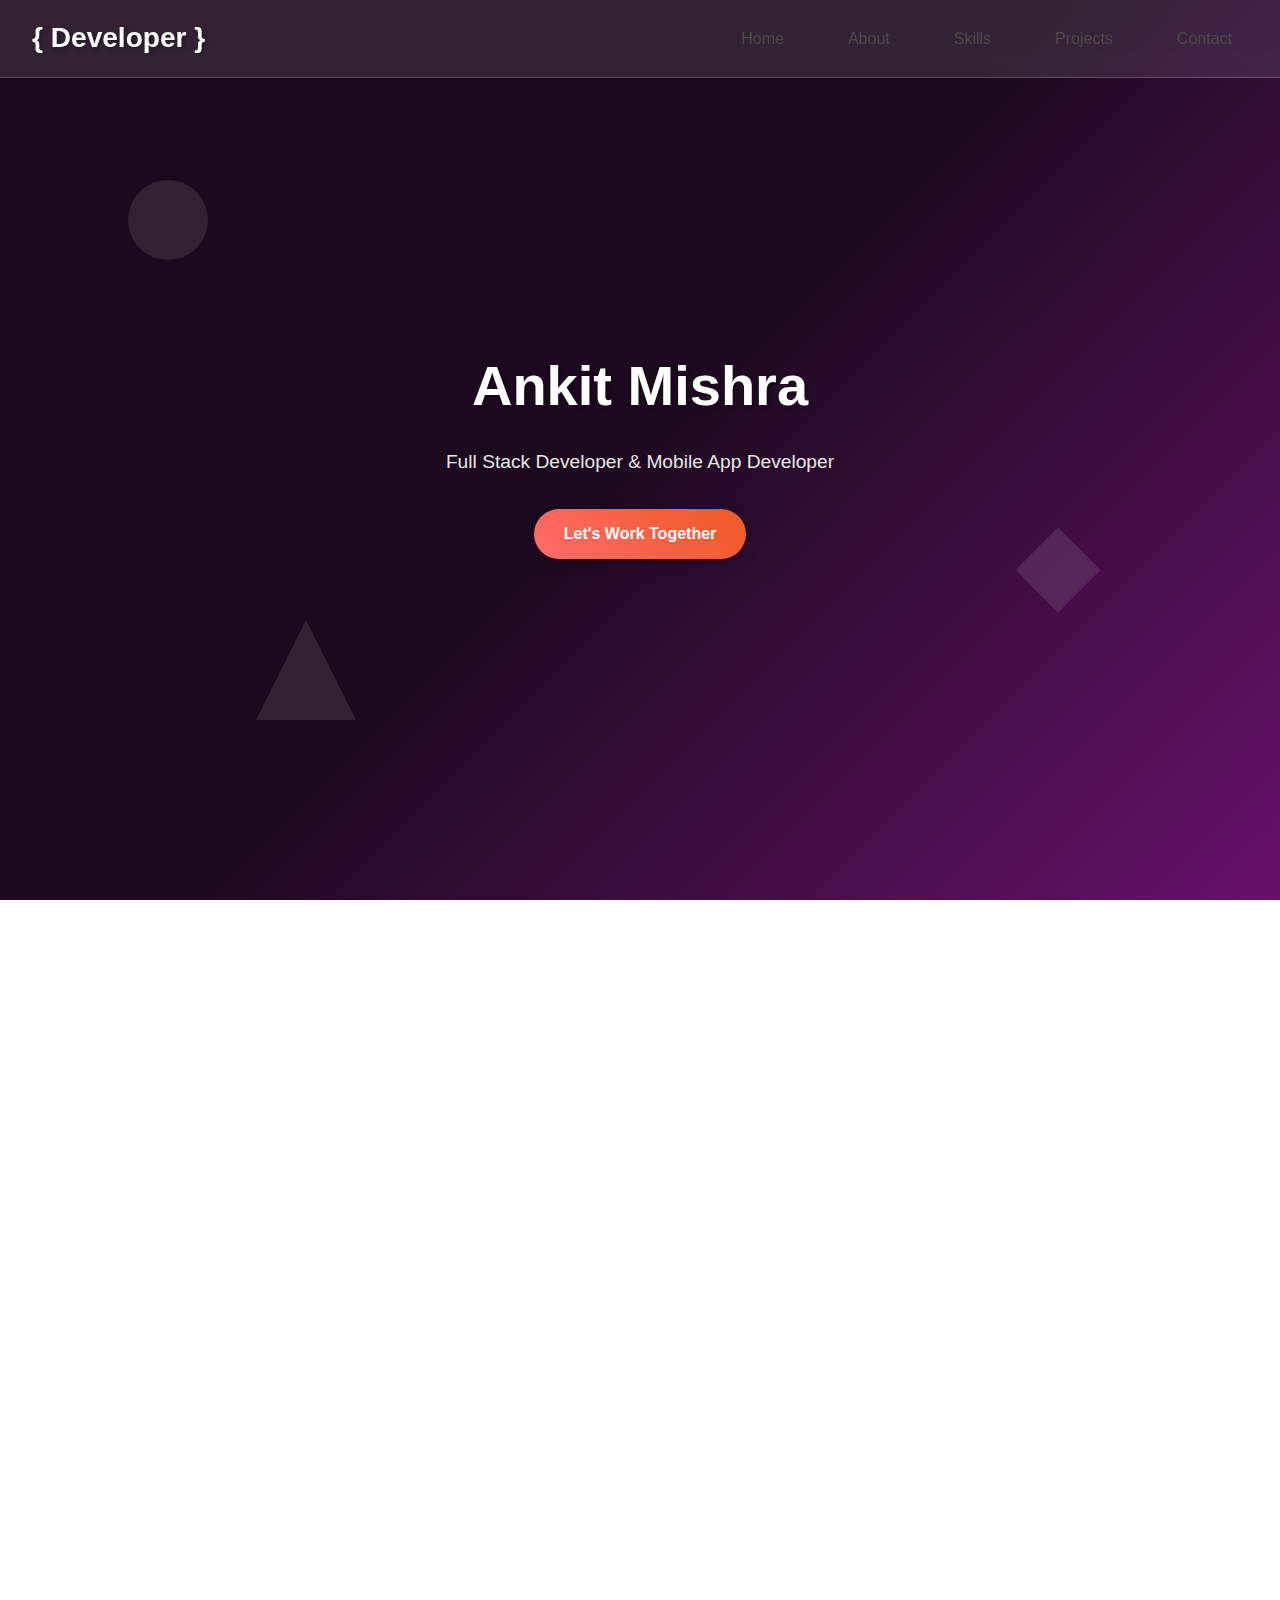
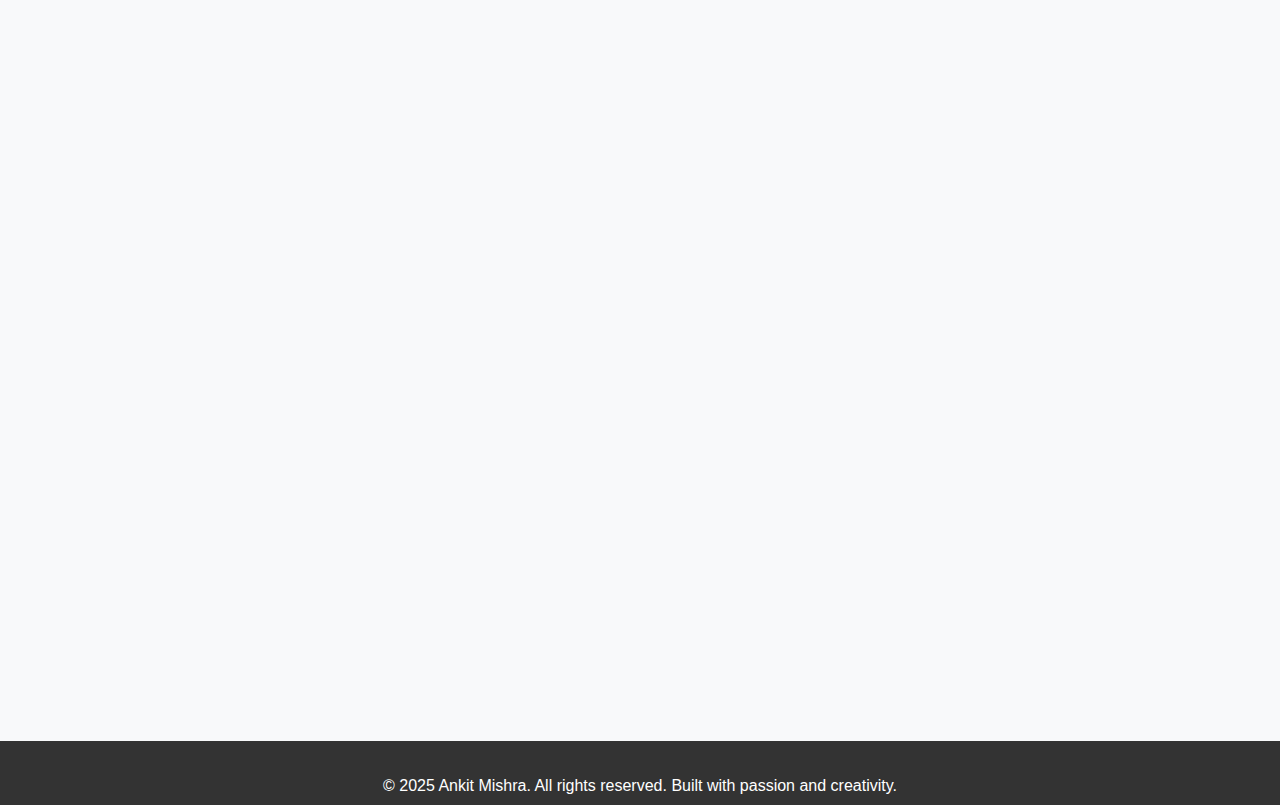
<file: index.html>
<!DOCTYPE html>
<html lang="en">
<head>
    <meta charset="UTF-8">
    <meta name="viewport" content="width=device-width, initial-scale=1.0">
    <title>Ankit Mishra - Portfolio</title>
    <link rel="stylesheet" href="style.css">
</head>
<body>
    <header>
        <nav>
            <div class="logo"><h3>{ <Dev /> Developer }</h3></div>
            <ul class="nav-links">
                <li><a href="#home">Home</a></li>
                <li><a href="#about">About</a></li>
                <li><a href="#skills">Skills</a></li>
                <li><a href="#projects">Projects</a></li>
                <li><a href="#contact">Contact</a></li>
            </ul>
        </nav>
    </header>

    <section id="home" class="hero">
        <div class="hero-content">
            <h1>Ankit Mishra</h1>
            <p>Full Stack Developer & Mobile App Developer</p>
            <a href="#contact" class="cta-button">Let's Work Together</a>
        </div>
        <div class="shape shape1"></div>
        <div class="shape shape2"></div>
        <div class="shape shape3"></div>
    </section>

    <section id="about" class="section-white">
        <div class="container">
            <h2 class="section-title fade-in">About Me</h2>
            <div class="about-content fade-in">
                <div class="about-image">
                    <div class="profile-img">
                        <img src="ProfilePic.png" alt="Ankit Mishra">
                    </div>
                </div>
                <div class="about-text">
                    <p>Hello! I'm Ankit Mishra, a passionate B.Sc Software Development student at Tata Institute Of Social Science with hands-on experience in both web and mobile application development. I specialize in creating robust applications using modern technologies across multiple platforms.</p>
                    <br>
                    <p>I have completed two valuable internships: first as a Web Developer trainee at Virtual Education Trust where I mastered HTML, CSS, and JavaScript, and second as a Software Developer Intern at Venus Graph where I worked with C#, WPF, MySQL, ASP.NET Core Web API, and Postman.</p>
                    <br>
                    <p>Currently, I'm developing an Android-based Blog App using modern mobile development technologies. I'm passionate about creating user-friendly applications and staying updated with the latest development trends.</p>
                </div>
            </div>
        </div>
    </section>

    <section id="skills" class="section-light">
        <div class="container">
            <h2 class="section-title fade-in">Skills & Expertise</h2>
            <div class="skills-grid">
                <div class="skill-card fade-in">
                    <div class="skill-icon">🌐</div>
                    <h3>Web Development</h3>
                    <p>HTML5, CSS3, JavaScript, ASP.NET Core Web API, And Responsive Design.</p>
                </div>
                <div class="skill-card fade-in">
                    <div class="skill-icon">💻</div>
                    <h3>Desktop Development</h3>
                    <p>C#, WPF, .NET Framework, Windows Applications, And Desktop Software Solutions.</p>
                </div>
                <div class="skill-card fade-in">
                    <div class="skill-icon">📱</div>
                    <h3>Mobile Development</h3>
                    <p>Android Studio, Kotlin, Mobile App Development, And Cross-Platform Solutions.</p>
                </div>
                <div class="skill-card fade-in">
                    <div class="skill-icon">🗄️</div>
                    <h3>Backend & Database</h3>
                    <p>MySQL, Python, And Web API Development.</p>
                </div>
            </div>
        </div>
    </section>

    <section id="projects" class="section-white">
        <div class="container">
            <h2 class="section-title fade-in">Featured Projects</h2>
            <div class="projects-grid">
                <div class="project-card fade-in">
                    <div class="project-image">📝</div>
                    <div class="project-content">
                        <h3>Blog App (Android)</h3>
                        <p>A comprehensive Android-based blogging platform where users can write, update, read, like, save, and delete their own blogs with a modern user interface.</p>
                        <div class="project-tech">
                            <span class="tech-tag">Android Studio</span>
                            <span class="tech-tag">Kotlin</span>
                            <span class="tech-tag">MySQL</span>
                            <span class="tech-tag">Web API</span>
                        </div>
                    </div>
                </div>
                <div class="project-card fade-in">
                    <div class="project-image">💼</div>
                    <div class="project-content">
                        <h3>Venus Graph Internship Project</h3>
                        <p>Desktop application development using C# and WPF with MySQL integration and API connectivity through Postman testing.</p>
                        <div class="project-tech">
                            <span class="tech-tag">C#</span>
                            <span class="tech-tag">WPF</span>
                            <span class="tech-tag">ASP.NET Core</span>
                            <span class="tech-tag">MySQL</span>
                        </div>
                    </div>
                </div>
                <div class="project-card fade-in">
                    <div class="project-image">🌐</div>
                    <div class="project-content">
                        <h3>Web Development Projects</h3>
                        <p>Various web development projects created during internship at Virtual Education Trust focusing on responsive design and modern web technologies.</p>
                        <div class="project-tech">
                            <span class="tech-tag">HTML5</span>
                            <span class="tech-tag">CSS3</span>
                            <span class="tech-tag">JavaScript</span>
                            <span class="tech-tag">Responsive Design</span>
                        </div>
                    </div>
                </div>
            </div>
        </div>
    </section>

    <section id="contact" class="section-light">
        <div class="container">
            <h2 class="section-title fade-in">Get In Touch</h2>
            <div class="contact-content">
                <div class="contact-form fade-in">
                    <form id="contactForm">
                        <div class="form-group">
                            <label for="name">Name</label>
                            <input type="text" id="name" name="name" required>
                        </div>
                        <div class="form-group">
                            <label for="email">Email</label>
                            <input type="email" id="email" name="email" required>
                        </div>
                        <div class="form-group">
                            <label for="subject">Subject</label>
                            <input type="text" id="subject" name="subject" required>
                        </div>
                        <div class="form-group">
                            <label for="message">Message</label>
                            <textarea id="message" name="message" rows="5" required></textarea>
                        </div>
                        <button type="submit" class="submit-btn">Send Message</button>
                    </form>
                </div>
                <div class="contact-info fade-in">
                    <h3>Contact Information</h3>
                    <div class="contact-item">
                        <span>📧</span>
                        <div>
                            <strong>Email</strong><br>
                            9871185894ankit@email.com
                        </div>
                    </div>
                    <div class="contact-item">
                        <span>📱</span>
                        <div>
                            <strong>Phone</strong><br>
                            +91 94730 68270
                        </div>
                    </div>
                    <div class="contact-item">
                        <span>📍</span>
                        <div>
                            <strong>Location</strong><br>
                            Delhi, India
                        </div>
                    </div>
                    <div class="contact-item">
                        <span>🎓</span>
                        <div>
                            <strong>Education</strong><br>
                            B.Sc Software Development<br>
                            Tata Institute Of Social Science
                        </div>
                    </div>
                </div>
            </div>
        </div>
    </section>

    <footer>
        <div>
            <p>&copy; 2025 Ankit Mishra. All rights reserved. Built with passion and creativity.</p>
        </div>
    </footer>

    <script src="script.js"></script>
</body>
</html>
</file>
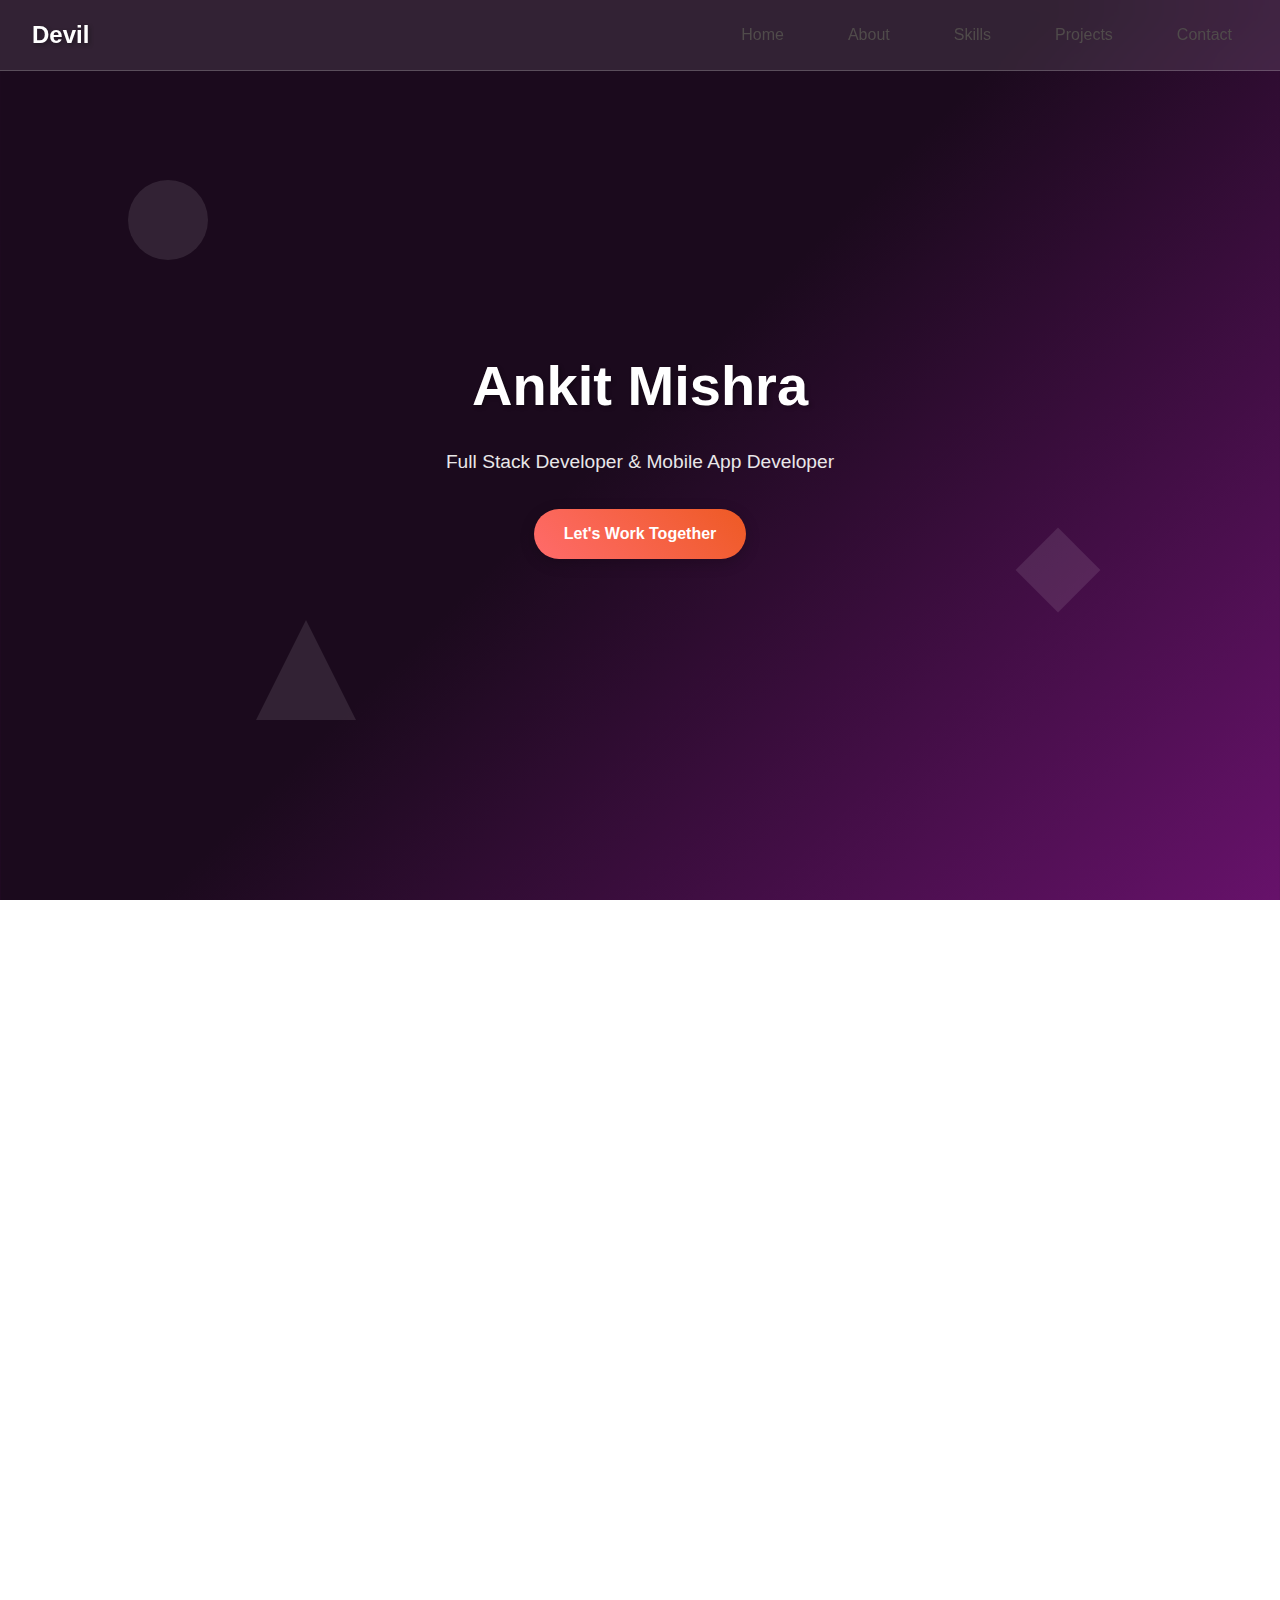
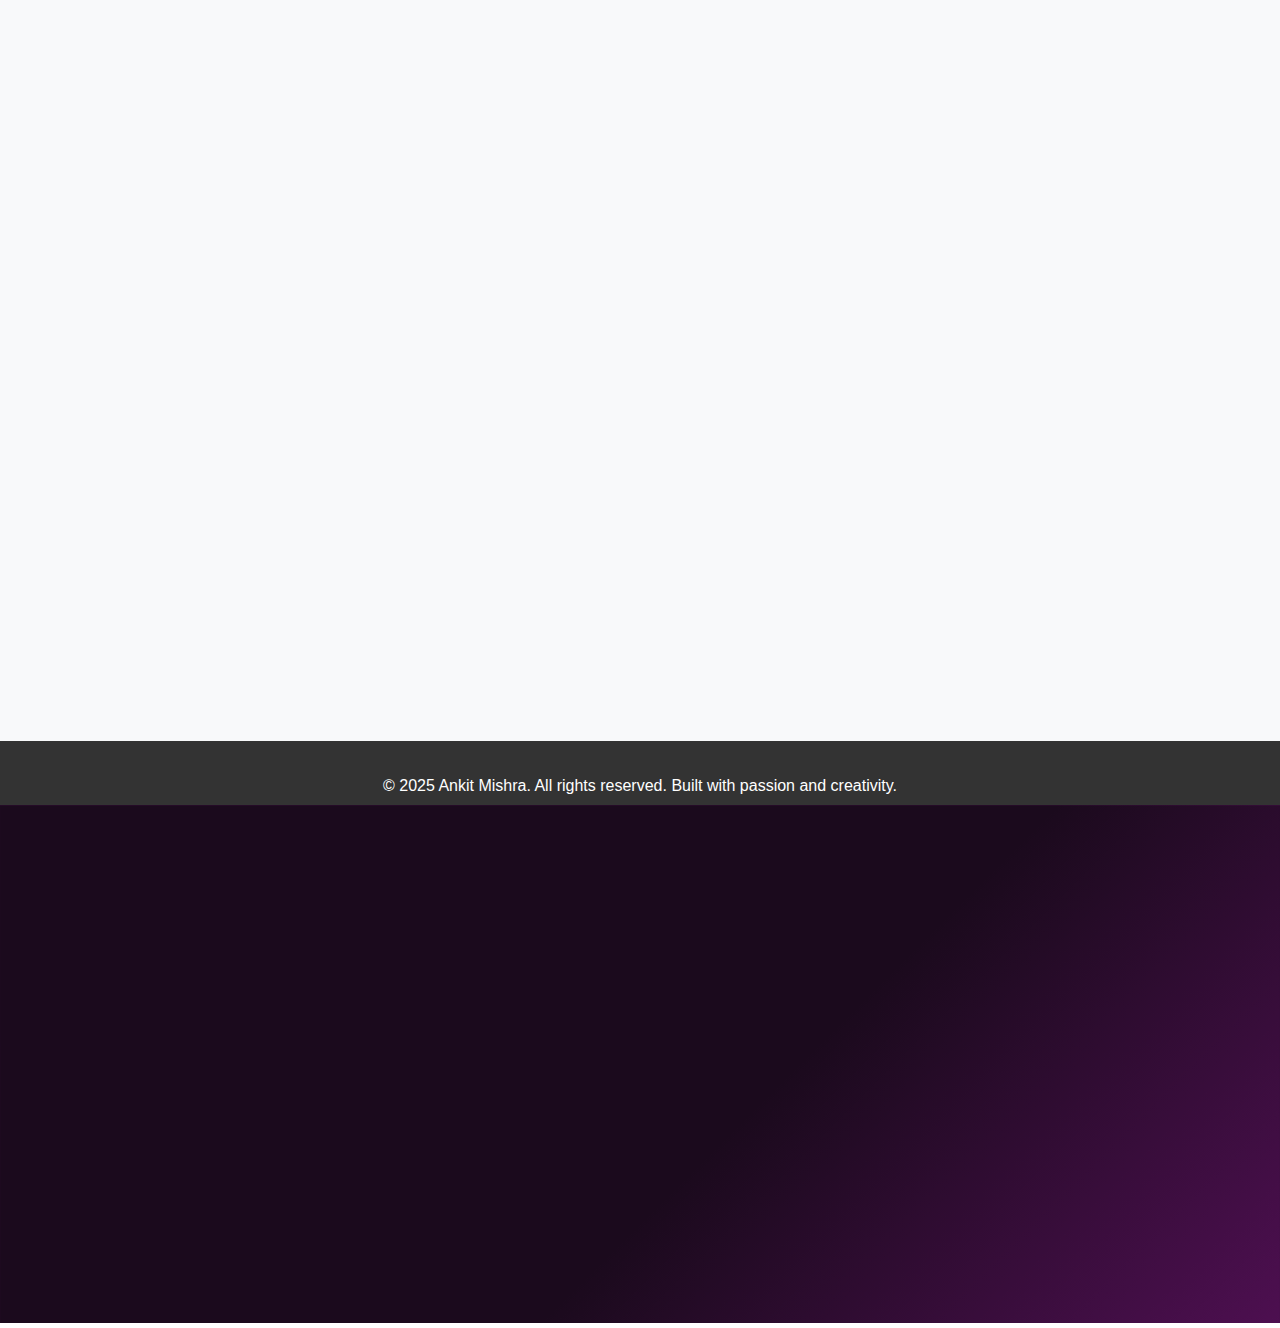
<file: portfolio_website.html>
<!DOCTYPE html>
<html lang="en">
<head>
    <meta charset="UTF-8">
    <meta name="viewport" content="width=device-width, initial-scale=1.0">
    <title>Ankit Mishra - Portfolio</title>
    <link rel="stylesheet" href="style.css">
</head>
<body>
    <header>
        <nav>
            <div class="logo">Devil</div>
            <ul class="nav-links">
                <li><a href="#home">Home</a></li>
                <li><a href="#about">About</a></li>
                <li><a href="#skills">Skills</a></li>
                <li><a href="#projects">Projects</a></li>
                <li><a href="#contact">Contact</a></li>
            </ul>
        </nav>
    </header>

    <section id="home" class="hero">
        <div class="hero-content">
            <h1>Ankit Mishra</h1>
            <p>Full Stack Developer & Mobile App Developer</p>
            <a href="#contact" class="cta-button">Let's Work Together</a>
        </div>
        <div class="shape shape1"></div>
        <div class="shape shape2"></div>
        <div class="shape shape3"></div>
    </section>

    <section id="about" class="section-white">
        <div class="container">
            <h2 class="section-title fade-in">About Me</h2>
            <div class="about-content fade-in">
                <div class="about-image">
                    <div class="profile-img">
                        <img src="ProfilePic.png" alt="Ankit Mishra">
                    </div>
                </div>
                <div class="about-text">
                    <p>Hello! I'm Ankit Mishra, a passionate B.Sc Software Development student at Tata Institute Of Social Science with hands-on experience in both web and mobile application development. I specialize in creating robust applications using modern technologies across multiple platforms.</p>
                    <br>
                    <p>I have completed two valuable internships: first as a Web Developer trainee at Virtual Education Trust where I mastered HTML, CSS, and JavaScript, and second as a Software Developer Intern at Venus Graph where I worked with C#, WPF, MySQL, ASP.NET Core Web API, and Postman.</p>
                    <br>
                    <p>Currently, I'm developing an Android-based Blog App using modern mobile development technologies. I'm passionate about creating user-friendly applications and staying updated with the latest development trends.</p>
                </div>
            </div>
        </div>
    </section>

    <section id="skills" class="section-light">
        <div class="container">
            <h2 class="section-title fade-in">Skills & Expertise</h2>
            <div class="skills-grid">
                <div class="skill-card fade-in">
                    <div class="skill-icon">🌐</div>
                    <h3>Web Development</h3>
                    <p>HTML5, CSS3, JavaScript, ASP.NET Core Web API, And Responsive Design.</p>
                </div>
                <div class="skill-card fade-in">
                    <div class="skill-icon">💻</div>
                    <h3>Desktop Development</h3>
                    <p>C#, WPF, .NET Framework, Windows Applications, And Desktop Software Solutions.</p>
                </div>
                <div class="skill-card fade-in">
                    <div class="skill-icon">📱</div>
                    <h3>Mobile Development</h3>
                    <p>Android Studio, Kotlin, Mobile App Development, And Cross-Platform Solutions.</p>
                </div>
                <div class="skill-card fade-in">
                    <div class="skill-icon">🗄️</div>
                    <h3>Backend & Database</h3>
                    <p>MySQL, Python, And Web API Development.</p>
                </div>
            </div>
        </div>
    </section>

    <section id="projects" class="section-white">
        <div class="container">
            <h2 class="section-title fade-in">Featured Projects</h2>
            <div class="projects-grid">
                <div class="project-card fade-in">
                    <div class="project-image">📝</div>
                    <div class="project-content">
                        <h3>Blog App (Android)</h3>
                        <p>A comprehensive Android-based blogging platform where users can write, update, read, like, save, and delete their own blogs with a modern user interface.</p>
                        <div class="project-tech">
                            <span class="tech-tag">Android Studio</span>
                            <span class="tech-tag">Kotlin</span>
                            <span class="tech-tag">MySQL</span>
                            <span class="tech-tag">Web API</span>
                        </div>
                    </div>
                </div>
                <div class="project-card fade-in">
                    <div class="project-image">💼</div>
                    <div class="project-content">
                        <h3>Venus Graph Internship Project</h3>
                        <p>Desktop application development using C# and WPF with MySQL integration and API connectivity through Postman testing.</p>
                        <div class="project-tech">
                            <span class="tech-tag">C#</span>
                            <span class="tech-tag">WPF</span>
                            <span class="tech-tag">ASP.NET Core</span>
                            <span class="tech-tag">MySQL</span>
                        </div>
                    </div>
                </div>
                <div class="project-card fade-in">
                    <div class="project-image">🌐</div>
                    <div class="project-content">
                        <h3>Web Development Projects</h3>
                        <p>Various web development projects created during internship at Virtual Education Trust focusing on responsive design and modern web technologies.</p>
                        <div class="project-tech">
                            <span class="tech-tag">HTML5</span>
                            <span class="tech-tag">CSS3</span>
                            <span class="tech-tag">JavaScript</span>
                            <span class="tech-tag">Responsive Design</span>
                        </div>
                    </div>
                </div>
            </div>
        </div>
    </section>

    <section id="contact" class="section-light">
        <div class="container">
            <h2 class="section-title fade-in">Get In Touch</h2>
            <div class="contact-content">
                <div class="contact-form fade-in">
                    <form id="contactForm">
                        <div class="form-group">
                            <label for="name">Name</label>
                            <input type="text" id="name" name="name" required>
                        </div>
                        <div class="form-group">
                            <label for="email">Email</label>
                            <input type="email" id="email" name="email" required>
                        </div>
                        <div class="form-group">
                            <label for="subject">Subject</label>
                            <input type="text" id="subject" name="subject" required>
                        </div>
                        <div class="form-group">
                            <label for="message">Message</label>
                            <textarea id="message" name="message" rows="5" required></textarea>
                        </div>
                        <button type="submit" class="submit-btn">Send Message</button>
                    </form>
                </div>
                <div class="contact-info fade-in">
                    <h3>Contact Information</h3>
                    <div class="contact-item">
                        <span>📧</span>
                        <div>
                            <strong>Email</strong><br>
                            9871185894ankit@email.com
                        </div>
                    </div>
                    <div class="contact-item">
                        <span>📱</span>
                        <div>
                            <strong>Phone</strong><br>
                            +91 94730 68270
                        </div>
                    </div>
                    <div class="contact-item">
                        <span>📍</span>
                        <div>
                            <strong>Location</strong><br>
                            Delhi, India
                        </div>
                    </div>
                    <div class="contact-item">
                        <span>🎓</span>
                        <div>
                            <strong>Education</strong><br>
                            B.Sc Software Development<br>
                            Tata Institute Of Social Science
                        </div>
                    </div>
                </div>
            </div>
        </div>
    </section>

    <footer>
        <div class="container">
            <p>&copy; 2025 Ankit Mishra. All rights reserved. Built with passion and creativity.</p>
        </div>
    </footer>

    <script src="script.js"></script>
</body>
</html>
</file>
<file: style.css>
* {
    margin: 0;
    padding: 0;
    box-sizing: border-box;
}

body {
    font-family: 'Arial', sans-serif;
    line-height: 1.6;
    color: #333;
    background: linear-gradient(135deg, #1b0a1d 20%, #f120f8 80%);
    min-height: 100vh;
}

.container {
    max-width: 1200px;
    min-height: 550px;
    margin: 0 auto;
    padding: 0 20px;
}

/* Header Styles */
header {
    background: rgba(255, 255, 255, 0.1);
    backdrop-filter: blur(10px);
    border-bottom: 1px solid rgba(255, 255, 255, 0.2);
    position: fixed;
    width: 100%;
    top: 0;
    z-index: 1000;
    transition: all 0.3s ease;
}

nav {
    display: flex;
    justify-content: space-between;
    align-items: center;
    padding: 1rem 2rem;
}

.logo {
    font-size: 1.5rem;
    font-weight: bold;
    color: white;
    text-shadow: 2px 2px 4px rgba(0,0,0,0.3);
}

.nav-links {
    display: flex;
    list-style: none;
    gap: 2rem;
}

.nav-links a {
    color: rgb(80, 75, 75);
    text-decoration: none;
    font-weight: 500;
    transition: all 0.3s ease;
    padding: 0.5rem 1rem;
    border-radius: 20px;
}

.nav-links a:hover {
    background: rgba(31, 14, 14, 0.2);
    transform: translateY(-2px);
}

/* Hero Section */
.hero {
    height: 100vh;
    display: flex;
    align-items: center;
    justify-content: center;
    text-align: center;
    color: white;
    position: relative;
    overflow: hidden;
}

.hero-content {
    z-index: 2;
    animation: fadeInUp 1s ease;
}

.hero h1 {
    font-size: 3.5rem;
    margin-bottom: 1rem;
    text-shadow: 2px 2px 4px rgba(0,0,0,0.3);
}

.hero p {
    font-size: 1.2rem;
    margin-bottom: 2rem;
    opacity: 0.9;
}

.cta-button {
    display: inline-block;
    padding: 12px 30px;
    background: linear-gradient(45deg, #ff6b6b, #ee5a24);
    color: white;
    text-decoration: none;
    border-radius: 30px;
    font-weight: bold;
    transition: all 0.3s ease;
    box-shadow: 0 4px 15px rgba(0,0,0,0.2);
}

.cta-button:hover {
    transform: translateY(-3px);
    box-shadow: 0 6px 20px rgba(0,0,0,0.3);
}

/* Floating shapes */
.shape {
    position: absolute;
    opacity: 0.1;
    animation: float 6s ease-in-out infinite;
}

.shape1 {
    top: 20%;
    left: 10%;
    width: 80px;
    height: 80px;
    background: white;
    border-radius: 50%;
    animation-delay: 0s;
}

.shape2 {
    top: 60%;
    right: 15%;
    width: 60px;
    height: 60px;
    background: white;
    transform: rotate(45deg);
    animation-delay: 2s;
}

.shape3 {
    bottom: 20%;
    left: 20%;
    width: 100px;
    height: 100px;
    background: white;
    clip-path: polygon(50% 0%, 0% 100%, 100% 100%);
    animation-delay: 4s;
}

/* Sections */
section {
    padding: 80px 0;
}

.section-white {
    background: white;
}

.section-light {
    background: #f8f9fa;
}

.section-title {
    text-align: center;
    font-size: 2.5rem;
    margin-bottom: 3rem;
    color: #333;
    position: relative;
}

.section-title::after {
    content: '';
    position: absolute;
    bottom: -10px;
    left: 50%;
    transform: translateX(-50%);
    width: 50px;
    height: 3px;
    background: linear-gradient(45deg, #667eea, #764ba2);
    border-radius: 2px;
}

/* About Section */
.about-content {
    display: grid;
    grid-template-columns: 1fr 2fr;
    gap: 3rem;
    align-items: center;
}

.about-image {
    text-align: center;
}

.profile-img {
    width: 250px;
    height: 250px;
    border-radius: 50%;
    overflow: hidden;
    margin: 0 auto;
    box-shadow: 0 10px 30px rgba(0,0,0,0.2);
    transition: transform 0.3s ease;
    display: flex;
    align-items: center;
    justify-content: center;
    background: white;
}

.profile-img img {
    width: 100%;
    height: 100%;
    object-fit: cover;
}

.profile-img:hover {
    transform: scale(1.05);
}

.about-text {
    font-size: 1.1rem;
    line-height: 1.8;
}

/* Skills Section */
.skills-grid {
    display: grid;
    grid-template-columns: repeat(auto-fit, minmax(250px, 1fr));
    gap: 2rem;
    margin-top: 2rem;
}

.skill-card {
    background: white;
    padding: 2rem;
    border-radius: 15px;
    box-shadow: 0 5px 15px rgba(0,0,0,0.1);
    text-align: center;
    transition: all 0.3s ease;
    border: 2px solid transparent;
}

.skill-card:hover {
    transform: translateY(-10px);
    border-color: #667eea;
    box-shadow: 0 15px 30px rgba(0,0,0,0.2);
}

.skill-icon {
    font-size: 3rem;
    margin-bottom: 1rem;
    color: #667eea;
}

.skill-card h3 {
    margin-bottom: 1rem;
    color: #333;
}

/* Projects Section */
.projects-grid {
    display: grid;
    grid-template-columns: repeat(auto-fit, minmax(300px, 1fr));
    gap: 2rem;
    margin-top: 2rem;
}

.project-card {
    background: white;
    border-radius: 15px;
    overflow: hidden;
    box-shadow: 0 5px 15px rgba(0,0,0,0.1);
    transition: all 0.3s ease;
}

.project-card:hover {
    transform: translateY(-5px);
    box-shadow: 0 15px 30px rgba(0,0,0,0.2);
}

.project-image {
    height: 200px;
    background: linear-gradient(45deg, #667eea, #764ba2);
    display: flex;
    align-items: center;
    justify-content: center;
    color: white;
    font-size: 3rem;
}

.project-content {
    padding: 1.5rem;
}

.project-content h3 {
    margin-bottom: 1rem;
    color: #333;
}

.project-tech {
    display: flex;
    gap: 0.5rem;
    flex-wrap: wrap;
    margin-top: 1rem;
}

.tech-tag {
    background: #667eea;
    color: white;
    padding: 0.25rem 0.75rem;
    border-radius: 15px;
    font-size: 0.8rem;
}

/* Contact Section */
.contact-content {
    display: grid;
    grid-template-columns: 1fr 1fr;
    gap: 3rem;
    align-items: start;
}

.contact-form {
    background: white;
    padding: 2rem;
    border-radius: 15px;
    box-shadow: 0 5px 15px rgba(0,0,0,0.1);
}

.form-group {
    margin-bottom: 1.5rem;
}

.form-group label {
    display: block;
    margin-bottom: 0.5rem;
    font-weight: bold;
    color: #333;
}

.form-group input,
.form-group textarea {
    width: 100%;
    padding: 0.75rem;
    border: 2px solid #e0e0e0;
    border-radius: 8px;
    font-size: 1rem;
    transition: border-color 0.3s ease;
}

.form-group input:focus,
.form-group textarea:focus {
    outline: none;
    border-color: #667eea;
}

.submit-btn {
    background: linear-gradient(45deg, #667eea, #764ba2);
    color: white;
    padding: 0.75rem 2rem;
    border: none;
    border-radius: 8px;
    font-size: 1rem;
    cursor: pointer;
    transition: all 0.3s ease;
}

.submit-btn:hover {
    transform: translateY(-2px);
    box-shadow: 0 5px 15px rgba(0,0,0,0.2);
}

.contact-info {
    background: white;
    padding: 2rem;
    border-radius: 15px;
    box-shadow: 0 5px 15px rgba(0,0,0,0.1);
    height: fit-content;
}

.contact-item {
    display: flex;
    align-items: center;
    margin-bottom: 1.5rem;
    font-size: 1.1rem;
}

.contact-item span {
    margin-right: 1rem;
    font-size: 1.5rem;
    color: #667eea;
}

/* Footer */
footer {
    background: #333;
    color: white;
    max-height: 10px;
    text-align: center;
    padding: 2rem 0;

}

/* Animations */
@keyframes fadeInUp {
    from {
        opacity: 0;
        transform: translateY(50px);
    }
    to {
        opacity: 1;
        transform: translateY(0);
    }
}

@keyframes float {
    0%, 100% {
        transform: translateY(0px);
    }
    50% {
        transform: translateY(-20px);
    }
}

@keyframes ripple {
    to {
        transform: scale(4);
        opacity: 0;
    }
}

/* Mobile Responsive */
@media (max-width: 768px) {
    .nav-links {
        display: none;
    }
    
    .hero h1 {
        font-size: 2.5rem;
    }
    
    .about-content {
        grid-template-columns: 1fr;
        text-align: center;
    }
    
    .contact-content {
        grid-template-columns: 1fr;
    }
    
    .profile-img {
        width: 200px;
        height: 200px;
        font-size: 3rem;
    }
}

/* Scroll animations */
.fade-in {
    opacity: 0;
    transform: translateY(30px);
    transition: all 0.6s ease;
}

.fade-in.visible {
    opacity: 1;
    transform: translateY(0);
}
</file>
